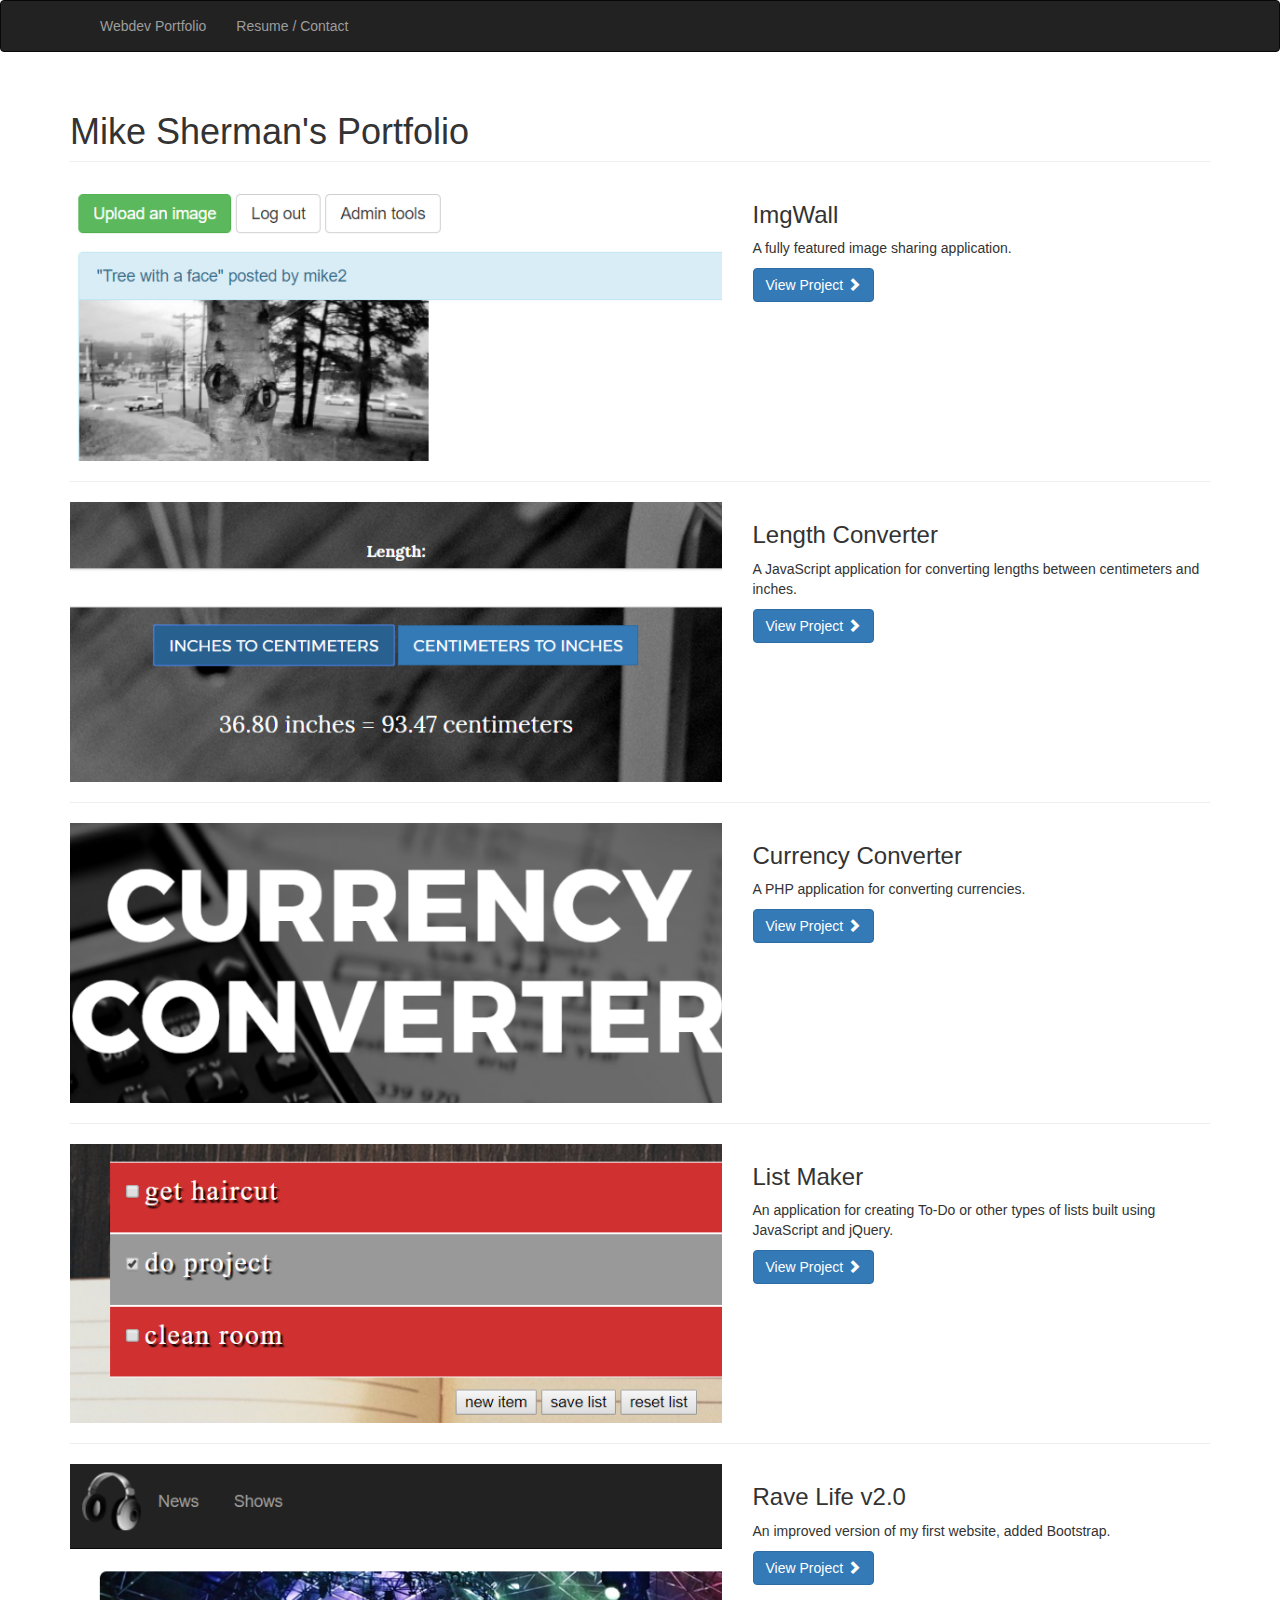
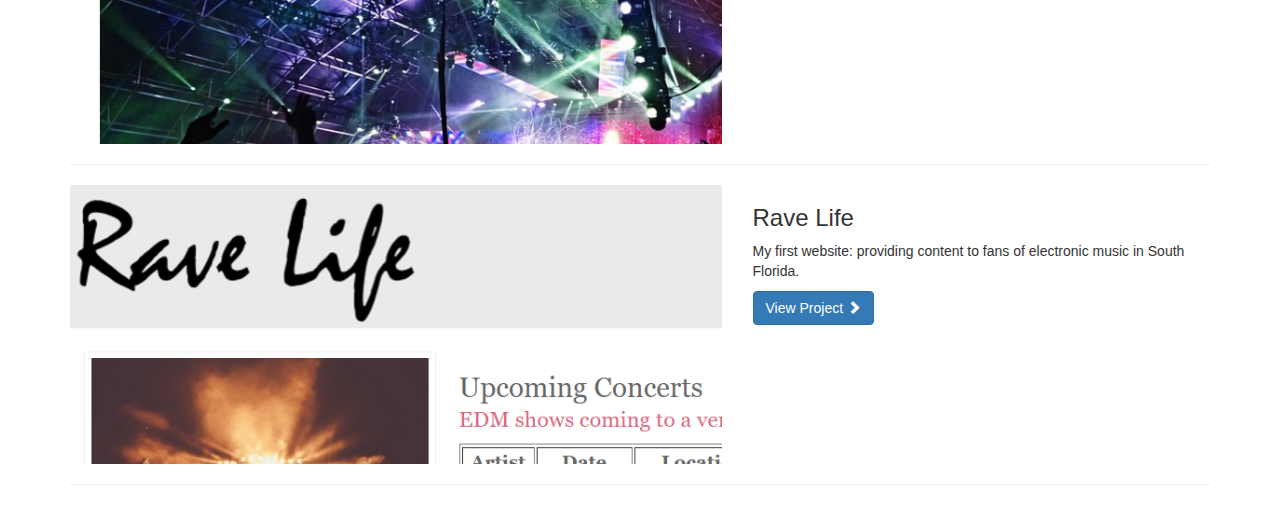
<file: index.html>
<!DOCTYPE html>
<html lang="en">

    <head>
        <meta charset="utf-8">
        <meta http-equiv="X-UA-Compatible" content="IE=edge">
        <meta name="viewport" content="width=device-width, initial-scale=1">
        <meta name="description" content="">
        <meta name="author" content="">

        <title>Mike Sherman's Portfolio</title>

        <!-- Bootstrap Core CSS -->
        <link href="css/bootstrap.min.css" rel="stylesheet">

        <!-- Custom CSS -->
        <link href="css/1-col-portfolio.css" rel="stylesheet">


        <!--[if lt IE 9]>
<script src="https://oss.maxcdn.com/libs/html5shiv/3.7.0/html5shiv.js"></script>
<script src="https://oss.maxcdn.com/libs/respond.js/1.4.2/respond.min.js"></script>
<![endif]-->
    </head>

    <body>
        <!-- Navigation -->
        <nav class="navbar navbar-inverse" role="navigation">
            <div class="container">
                <!-- Brand and toggle get grouped for better mobile display -->
                <div class="navbar-header">
                    <button type="button" class="navbar-toggle" data-toggle="collapse" data-target="#bs-example-navbar-collapse-1">
                        <span class="sr-only">Toggle navigation</span>
                        <span class="icon-bar"></span>
                        <span class="icon-bar"></span>
                        <span class="icon-bar"></span>
                    </button>
                </div>
                <!-- Collect the nav links, forms, and other content for toggling -->
                <div class="collapse navbar-collapse" id="bs-example-navbar-collapse-1">
                    <ul class="nav navbar-nav">
                        <li>
                            <a href="index.html">Webdev Portfolio</a>
                        </li>
                        <li>
                            <a href="resume.html">Resume / Contact</a>
                        </li>
                    </ul>
                </div>
                <!-- /.navbar-collapse -->
            </div>
            <!-- /.container -->
        </nav>

        <!-- Page Content -->
        <div class="container">

            <!-- Page Heading -->
            <div class="row">
                <div class="col-lg-12">
                    <h1 class="page-header">Mike Sherman's Portfolio</h1>
                </div>
            </div>
            <!-- /.row -->

            <!-- ImgWall (FAU server) -->
            <div class="row">
                <div class="col-md-7">
                    <a href="#">
                        <img class="img-responsive" src="img/p7.png" alt="">
                    </a>
                </div>
                <div class="col-md-5">
                    <h3>ImgWall</h3>
                    <p>A fully featured image sharing application.</p>
                    <a class="btn btn-primary" href="http://lamp.cse.fau.edu/~msherman2015/p7/">View Project <span class="glyphicon glyphicon-chevron-right"></span></a>
                </div>
            </div>
            <!-- /.row -->

            <hr>

            <!-- Length converter -->
            <div class="row">
                <div class="col-md-7">
                    <a href="#">
                        <img class="img-responsive" src="img/p3.png" alt="">
                    </a>
                </div>
                <div class="col-md-5">
                    <h3>Length Converter</h3>
                    <p>A JavaScript application for converting lengths between centimeters and inches.</p>
                    <a class="btn btn-primary" href="http://mike-sherman.tk/length-converter">View Project <span class="glyphicon glyphicon-chevron-right"></span></a>
                </div>
            </div>
            <!-- /.row -->

            <hr>

            <!-- Currency converter (FAU server) -->
            <div class="row">
                <div class="col-md-7">
                    <a href="#">
                        <img class="img-responsive" src="img/p5.png" alt="">
                    </a>
                </div>
                <div class="col-md-5">
                    <h3>Currency Converter</h3>
                    <p>A PHP application for converting currencies.</p>
                    <a class="btn btn-primary" href="http://mike-sherman.tk/php/currency-converter">View Project <span class="glyphicon glyphicon-chevron-right"></span></a>
                </div>
            </div>
            <!-- /.row -->

            <hr>

            <!-- Listmaker -->
            <div class="row">
                <div class="col-md-7">
                    <a href="#">
                        <img class="img-responsive" src="img/p4.png" alt="">
                    </a>
                </div>
                <div class="col-md-5">
                    <h3>List Maker</h3>
                    <p>An application for creating To-Do or other types of lists built using JavaScript and jQuery.</p>
                    <a class="btn btn-primary" href="http://mike-sherman.tk/list-maker.html">View Project <span class="glyphicon glyphicon-chevron-right"></span></a>
                </div>
            </div>
            <!-- /.row -->

            <hr>

            <!-- Rave Life 2 -->
            <div class="row">
                <div class="col-md-7">
                    <a href="#">
                        <img class="img-responsive" src="img/p2.png" alt="">
                    </a>
                </div>
                <div class="col-md-5">
                    <h3>Rave Life v2.0</h3>
                    <p>An improved version of my first website, added Bootstrap.</p>
                    <a class="btn btn-primary" href="http://mike-sherman.tk/rave-life2">View Project <span class="glyphicon glyphicon-chevron-right"></span></a>
                </div>
            </div>
            <!-- /.row -->

            <hr>

            <!-- Rave Life 1 -->
            <div class="row">
                <div class="col-md-7">
                    <a href="#">
                        <img class="img-responsive" src="img/p1.png" alt="">
                    </a>
                </div>
                <div class="col-md-5">
                    <h3>Rave Life</h3>
                    <p>My first website: providing content to fans of electronic music in South Florida.</p>
                    <a class="btn btn-primary" href="http://mike-sherman.tk/rave-life">View Project <span class="glyphicon glyphicon-chevron-right"></span></a>
                </div>
            </div>
            <!-- /.row -->

            <hr>

        </div>
        <!-- /.container -->

        <!-- jQuery -->
        <script src="js/jquery.js"></script>

        <!-- Bootstrap Core JavaScript -->
        <script src="js/bootstrap.min.js"></script>
    </body>

</html>
</file>
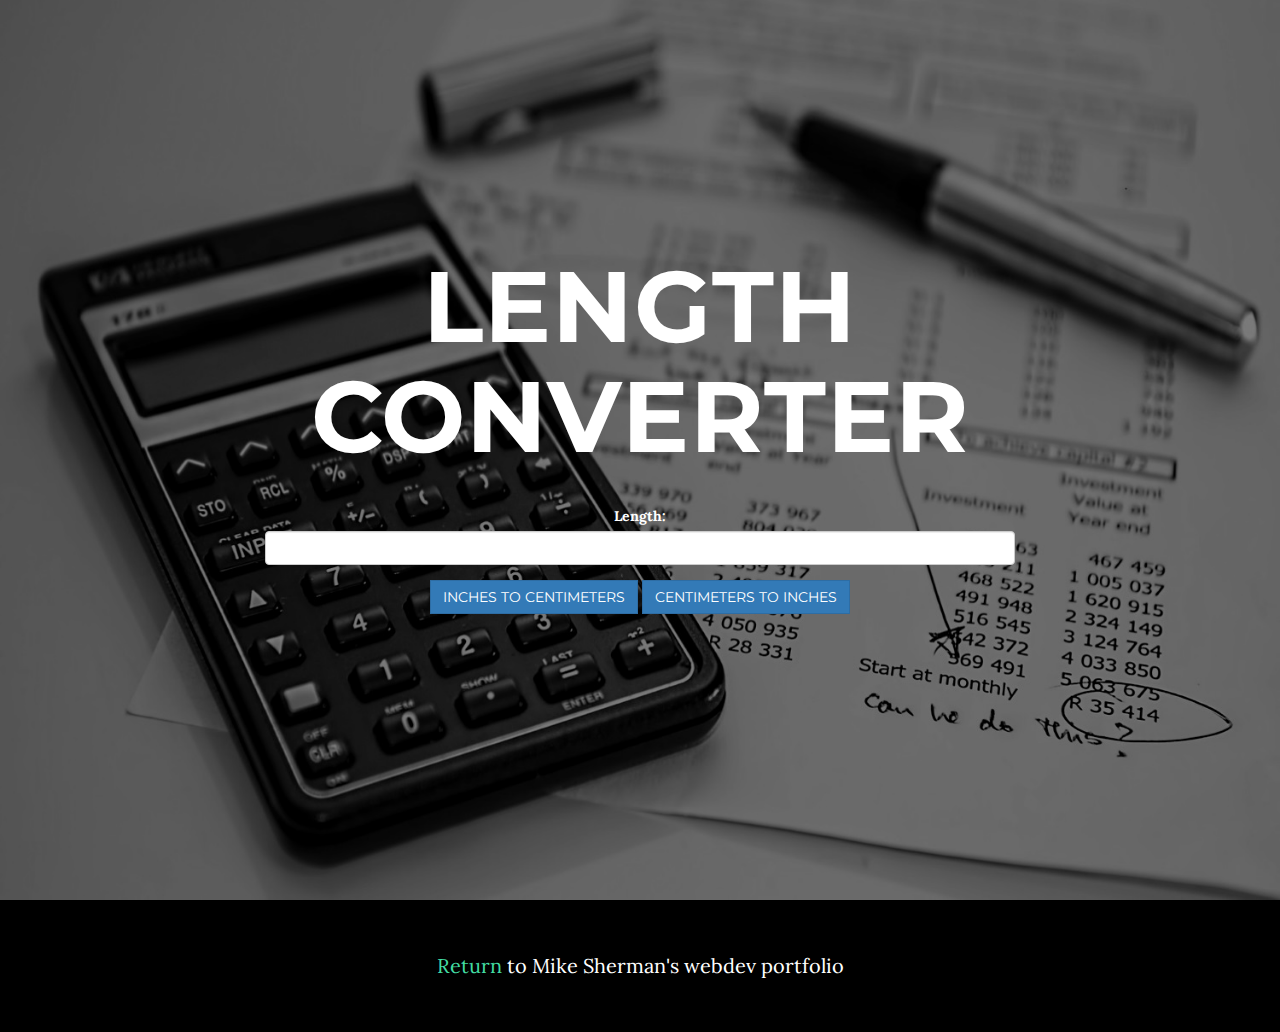
<file: length-converter.html>
<!DOCTYPE html>
<html lang="en">

    <head>
        <meta charset="utf-8">
        <meta http-equiv="X-UA-Compatible" content="IE=edge">
        <meta name="viewport" content="width=device-width, initial-scale=1">
        <meta name="description" content="">
        <meta name="author" content="">

        <title>Length Converter</title>

        <!-- Bootstrap Core CSS -->
        <link href="vendor/bootstrap/css/bootstrap.min.css" rel="stylesheet">

        <!-- Custom Fonts -->
        <link href="vendor/font-awesome/css/font-awesome.min.css" rel="stylesheet" type="text/css">
        <link href="https://fonts.googleapis.com/css?family=Lora:400,700,400italic,700italic" rel="stylesheet" type="text/css">
        <link href="https://fonts.googleapis.com/css?family=Montserrat:400,700" rel="stylesheet" type="text/css">

        <!-- Theme CSS -->
        <link href="css/grayscale.min.css" rel="stylesheet">

        <!--[if lt IE 9]>
<script src="https://oss.maxcdn.com/libs/html5shiv/3.7.0/html5shiv.js"></script>
<script src="https://oss.maxcdn.com/libs/respond.js/1.4.2/respond.min.js"></script>
<![endif]-->
    </head>

    <body>
        <!-- Intro Header -->
        <header class="intro">
            <div class="intro-body">
                <div class="container">
                    <div class="row">
                        <div class="col-md-8 col-md-offset-2">
                            <h1 class="brand-heading">Length Converter</h1>
                            <p>
                            <div class="form-group">
                                <label for="length">Length:</label>
                                <input type="text" class="form-control" id="length">
                            </div>
                            <input class="btn btn-primary" type="button" value="Inches to Centimeters" id="in_to_cm">
                            <input class="btn btn-primary" type="button" value="Centimeters to Inches" id="cm_to_in">
                            </p>
                        <p id="result"></p>
                        <script src="js/length2.js"></script>
                    </div>
                </div>
            </div>
            </div>
        </header>

    <!-- Footer -->
    <footer>
        <div class="container text-center">
            <p><a href="index.html">Return</a> to Mike Sherman's webdev portfolio</p>
        </div>
    </footer>

    <!-- Bootstrap Core JavaScript -->
    <script src="vendor/bootstrap/js/bootstrap.min.js"></script>


    </body>

</html>
</file>
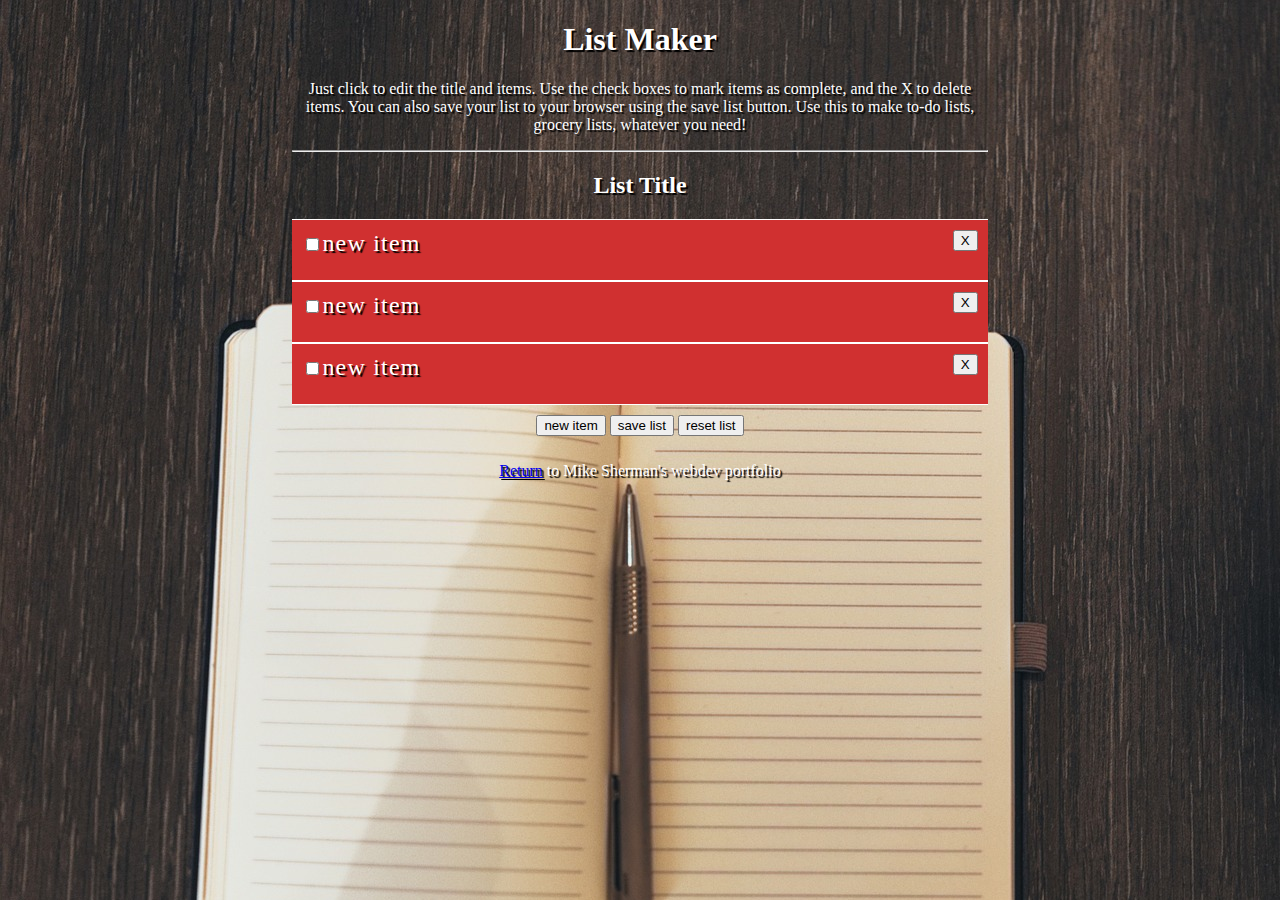
<file: list-maker.html>
<!DOCTYPE html>
<html>
    <head>
        <title>List Maker</title>
        <link rel="stylesheet" href="css/style.css" />
    </head>
    <body>
        <div class="wrapper">
            <h1 id="header">List Maker</h1>
            <p>Just click to edit the title and items. Use the check boxes to mark items as complete, and the X to delete items. You can also save your list to your browser using the save list button. Use this to make to-do lists, grocery lists, whatever you need!</p>
            <hr>
            <div contenteditable="true">
                <h2>List Title</h2>
            </div>
            <ul>
                <li><input type="checkbox"><div class="inLine" contenteditable="true">new item</div><button href="#" class="inLine2">X</button></li>
                <li><input type="checkbox"><div class="inLine" contenteditable="true">new item</div><button href="#" class="inLine2">X</button></li>
                <li><input type="checkbox"><div class="inLine" contenteditable="true">new item</div><button href="#" class="inLine2">X</button></li>
            </ul>
            <button href="#" class = "menu" id="new">new item</button>
            <button href="#" class = "menu" id="save">save list</button>
            <button href="#" class = "menu" id="clear">reset list</button>
        </div>
        <script src="js/jquery-1.11.0.js"></script>
        <script src="js/listMaker2.js"></script>
        
        <!-- Footer -->
        <footer>
            <p><a href="index.html">Return</a> to Mike Sherman's webdev portfolio</p>
        </footer>
    </body>
</html>
</file>
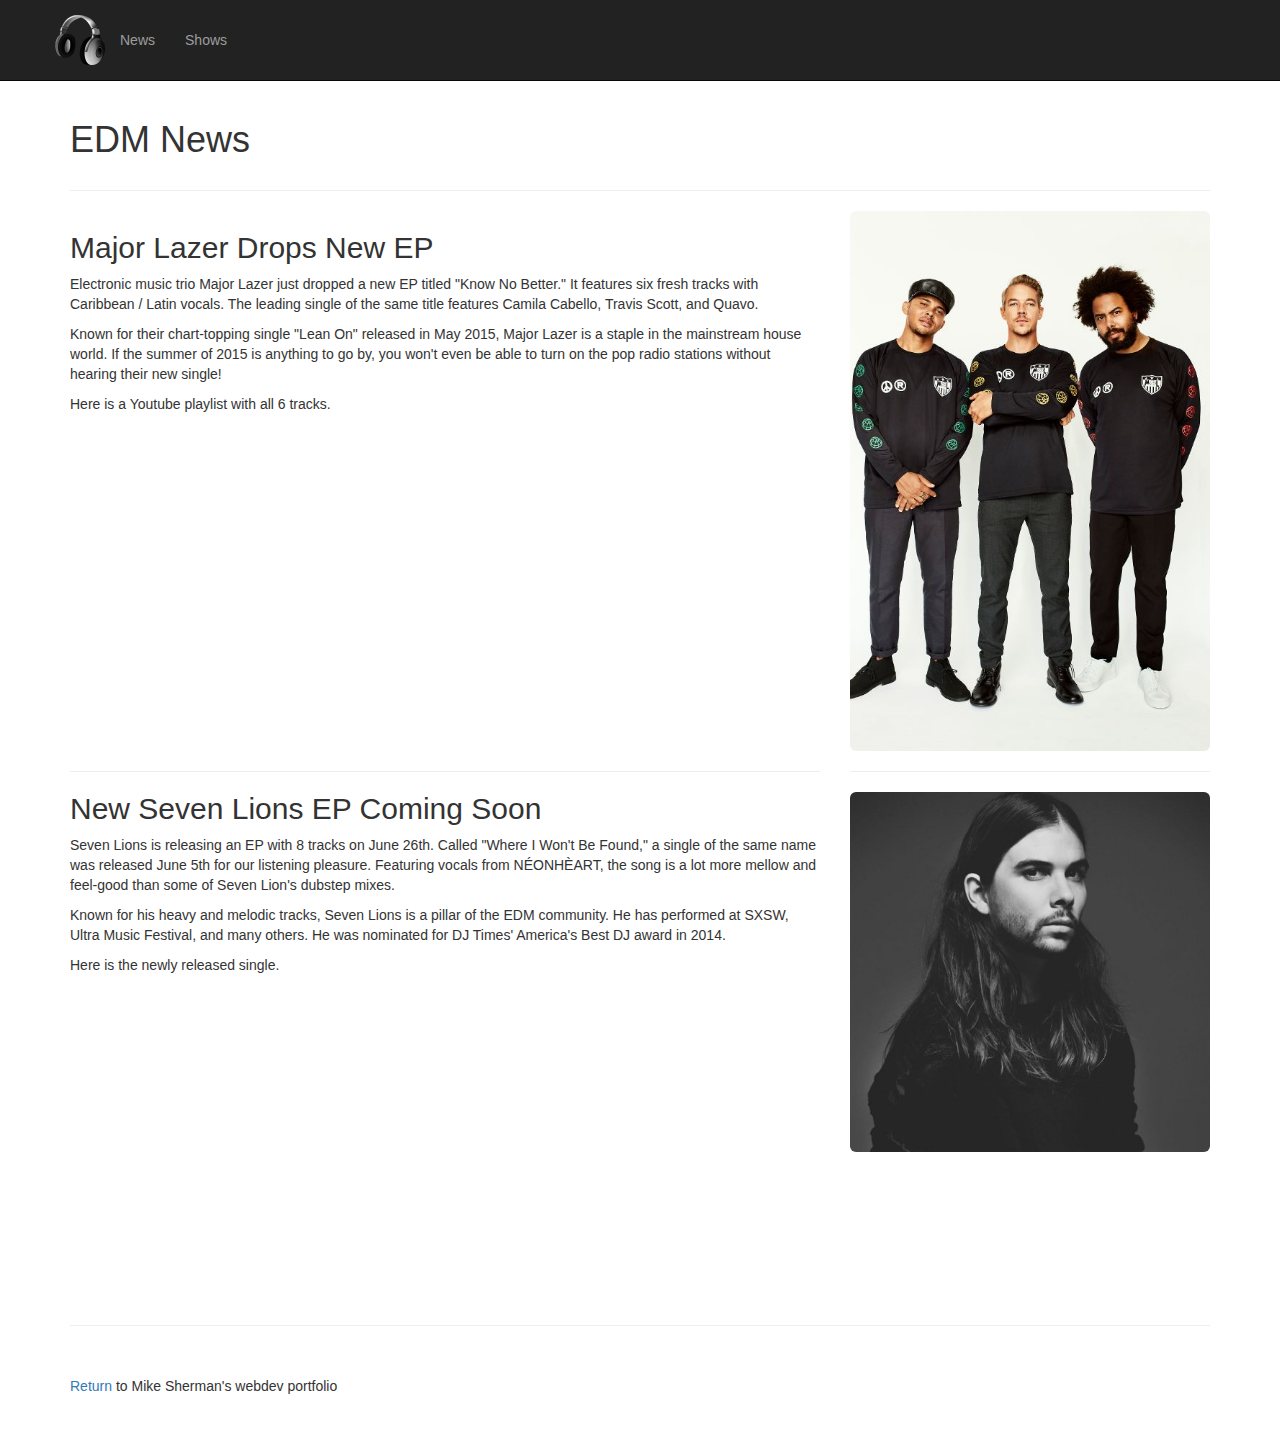
<file: news.html>
<!DOCTYPE html>
<html lang="en">
    <head>
        <meta charset="utf-8">
        <meta http-equiv="X-UA-Compatible" content="IE=edge">
        <meta name="viewport" content="width=device-width, initial-scale=1">
        <meta name="description" content="">
        <meta name="author" content="">

        <title>EDM News</title>

        <!-- Bootstrap Core CSS -->
        <link href="css/bootstrap.min.css" rel="stylesheet">

        <!-- Custom CSS -->
        <link href="css/small-business.css" rel="stylesheet">

        <!--[if lt IE 9]>
<script src="https://oss.maxcdn.com/libs/html5shiv/3.7.0/html5shiv.js"></script>
<script src="https://oss.maxcdn.com/libs/respond.js/1.4.2/respond.min.js"></script>
<![endif]-->
    </head>

    <body>
        <!-- Navigation -->
        <nav class="navbar navbar-inverse navbar-fixed-top" role="navigation">
            <div class="container">
                <!-- Brand and toggle get grouped for better mobile display -->
                <div class="navbar-header">
                    <button type="button" class="navbar-toggle" data-toggle="collapse" data-target="#bs-example-navbar-collapse-1">
                        <span class="sr-only">Toggle navigation</span>
                        <span class="icon-bar"></span>
                        <span class="icon-bar"></span>
                        <span class="icon-bar"></span>
                    </button>
                    <a class="navbar-brand" href="rave-life2.html">
                        <img src="img/headphones.png" alt="">
                    </a>
                </div>
                <!-- Collect the nav links, forms, and other content for toggling -->
                <div class="collapse navbar-collapse" id="bs-example-navbar-collapse-1">
                    <ul class="nav navbar-nav">
                        <li>
                            <a href="news.html">News</a>
                        </li>
                        <li>
                            <a href="shows.html">Shows</a>
                        </li>
                    </ul>
                </div>
                <!-- /.navbar-collapse -->
            </div>
            <!-- /.container -->
        </nav>

        <!-- Page Content -->
        <div class="container">

            <!-- Heading Row -->
            <div class="row">
                <div class="col-lg-12">
                    <h1>EDM News</h1>
                </div>
                <!-- /.col-lg-12 -->
            </div>
            <!-- /.row -->

            <hr>

            <!-- Content Row -->
            <div class="row">
                <div class="col-md-8">
                    <h2>Major Lazer Drops New EP</h2>
                    <p>Electronic music trio Major Lazer just dropped a new EP titled "Know No Better." It features six fresh tracks with Caribbean / Latin vocals. The leading single of the same title features Camila Cabello, Travis Scott, and Quavo.</p>
                    <p>Known for their chart-topping single "Lean On" released in May 2015, Major Lazer is a staple in the mainstream house world. If the summer of 2015 is anything to go by, you won't even be able to turn on the pop radio stations without hearing their new single!</p>
                    <p>Here is a Youtube playlist with all 6 tracks.<iframe width="560" height="315" src="https://www.youtube.com/embed/videoseries?list=PLMx-oj8tIII08oxVa2qzN3zWp23vgzCZw" frameborder="0" allowfullscreen></iframe></p>
                </div>
                <div class="col-md-4">
                    <img class="img-responsive img-rounded" src="img/majorlazer.jpg"` alt="">
                </div>
            </div>
            <!-- /.row -->

            <div class="row">
                <div class="col-md-8">
                    <hr>
                    <h2>New Seven Lions EP Coming Soon</h2>
                    <p>Seven Lions is releasing an EP with 8 tracks on June 26th. Called "Where I Won't Be Found," a single of the same name was released June 5th for our listening pleasure. Featuring vocals from NÉONHÈART, the song is a lot more mellow and feel-good than some of Seven Lion's dubstep mixes.</p>
                    <p>Known for his heavy and melodic tracks, Seven Lions is a pillar of the EDM community. He has performed at SXSW, Ultra Music Festival, and many others. He was nominated for DJ Times' America's Best DJ award in 2014.</p>
                    <p>Here is the newly released single.<iframe width="560" height="315" src="https://www.youtube.com/embed/Qa4u4D32x4U" frameborder="0" allowfullscreen></iframe></p>
                </div>
                <div class="col-md-4">
                    <hr>
                    <img class="img-responsive img-rounded" src="img/sevenlions.jpeg"` alt="">
                </div>
            </div>

            <hr>

            <!-- Footer -->
            <footer>
                <div class="row">
                    <div class="col-lg-12">
                        <p><a href="index.html">Return</a> to Mike Sherman's webdev portfolio</p>
                    </div>
                </div>
            </footer>

        </div>
        <!-- /.container -->

        <!-- jQuery -->
        <script src="js/jquery.js"></script>

        <!-- Bootstrap Core JavaScript -->
        <script src="js/bootstrap.min.js"></script>

    </body>

</html>
</file>
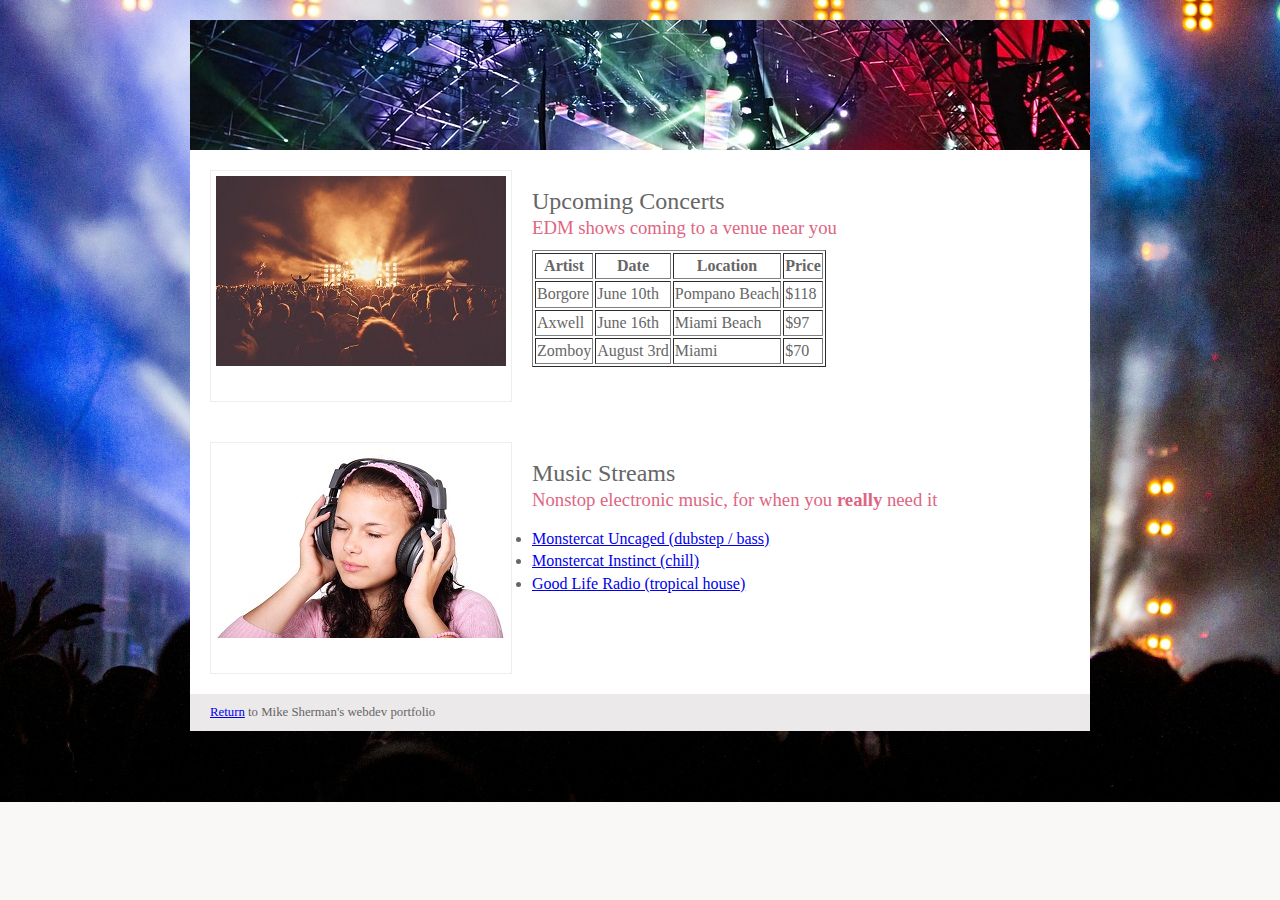
<file: rave-life.html>
<!DOCTYPE html>
<html>
    <head>
        <title>Rave Life</title>
        <link rel="stylesheet" type="text/css" href="css/style2.css">
    </head>
    <body>
        <div class="wrapper">
            <header>
                <h1></h1>
            </header>
            <article>
                <figure>
                    <img src="img/concert2.jpg">
                </figure>
                <hgroup>
                    <h2>Upcoming Concerts</h2>
                    <h3>EDM shows coming to a venue near you</h3>
                </hgroup>   
                <table border="1">
                    <tr>
                        <th>Artist</th>
                        <th>Date</th>
                        <th>Location</th>
                        <th>Price</th>
                    </tr>
                    <tr>
                        <td>Borgore</td>
                        <td>June 10th</td>
                        <td>Pompano Beach</td>
                        <td>$118</td>
                    </tr>
                    <tr>
                        <td>Axwell</td>
                        <td>June 16th</td>
                        <td>Miami Beach</td>
                        <td>$97</td>
                    </tr>
                    <tr>
                        <td>Zomboy</td>
                        <td>August 3rd</td>
                        <td>Miami</td>
                        <td>$70</td>
                    </tr>
                </table>
            </article>    
            <article>
                <figure>
                    <img src="img/girl.jpg">
                </figure>	
                <hgroup>
                    <h2>Music Streams</h2>
                    <h3>Nonstop electronic music, for when you <span style="font-weight:bold">really</span> need it</h3>
                </hgroup>
                <ul>
                    <li><a href="https://www.youtube.com/watch?v=ueupsBPNkSc">Monstercat Uncaged (dubstep / bass)</a></li>
                    <li><a href="https://www.youtube.com/watch?v=-rWPZtM1eRs">Monstercat Instinct (chill)</a></li>
                    <li><a href="https://www.youtube.com/watch?v=ftJYyevC6Us">Good Life Radio (tropical house)</a></li>
                </ul>
            </article>    
            <footer>
                <a href="index.html">Return</a> to Mike Sherman's webdev portfolio
            </footer>
        </div>
    </body>
</html>
</file>
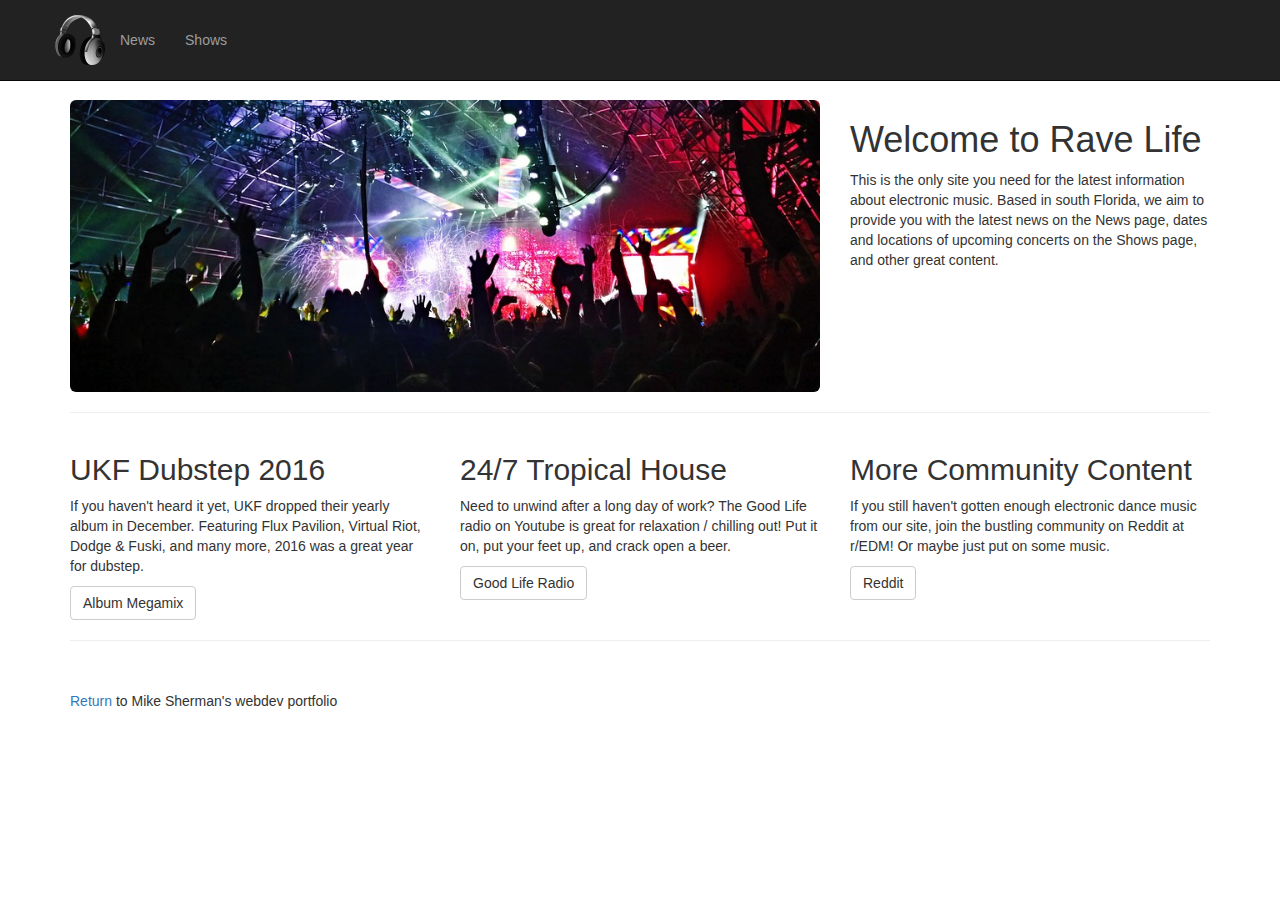
<file: rave-life2.html>
<!DOCTYPE html>
<html lang="en">

    <head>
        <meta charset="utf-8">
        <meta http-equiv="X-UA-Compatible" content="IE=edge">
        <meta name="viewport" content="width=device-width, initial-scale=1">
        <meta name="description" content="">
        <meta name="author" content="">

        <title>Rave Life</title>

        <!-- Bootstrap Core CSS -->
        <link href="css/bootstrap.min.css" rel="stylesheet">

        <!-- Custom CSS -->
        <link href="css/small-business.css" rel="stylesheet">

        <!--[if lt IE 9]>
<script src="https://oss.maxcdn.com/libs/html5shiv/3.7.0/html5shiv.js"></script>
<script src="https://oss.maxcdn.com/libs/respond.js/1.4.2/respond.min.js"></script>
<![endif]-->
    </head>

    <body>
        <!-- Navigation -->
        <nav class="navbar navbar-inverse navbar-fixed-top" role="navigation">
            <div class="container">
                <!-- Brand and toggle get grouped for better mobile display -->
                <div class="navbar-header">
                    <button type="button" class="navbar-toggle" data-toggle="collapse" data-target="#bs-example-navbar-collapse-1">
                        <span class="sr-only">Toggle navigation</span>
                        <span class="icon-bar"></span>
                        <span class="icon-bar"></span>
                        <span class="icon-bar"></span>
                    </button>
                    <a class="navbar-brand" href="rave-life2.html">
                        <img src="img/headphones.png" alt="">
                    </a>
                </div>
                <!-- Collect the nav links, forms, and other content for toggling -->
                <div class="collapse navbar-collapse" id="bs-example-navbar-collapse-1">
                    <ul class="nav navbar-nav">
                        <li>
                            <a href="news.html">News</a>
                        </li>
                        <li>
                            <a href="shows.html">Shows</a>
                        </li>
                    </ul>
                </div>
                <!-- /.navbar-collapse -->
            </div>
            <!-- /.container -->
        </nav>

        <!-- Page Content -->
        <div class="container">

            <!-- Heading Row -->
            <div class="row">
                <div class="col-md-8">
                    <img class="img-responsive img-rounded" src="img/header.png" alt="">
                </div>
                <!-- /.col-md-8 -->
                <div class="col-md-4">
                    <h1>Welcome to Rave Life</h1>
                    <p>This is the only site you need for the latest information about electronic music. Based in south Florida, we aim to provide you with the latest news on the News page, dates and locations of upcoming concerts on the Shows page, and other great content. </p>
                </div>
                <!-- /.col-md-4 -->
            </div>
            <!-- /.row -->

            <hr>

            <!-- Content Row -->
            <div class="row">
                <div class="col-md-4">
                    <h2>UKF Dubstep 2016</h2>
                    <p>If you haven't heard it yet, UKF dropped their yearly album in December. Featuring Flux Pavilion, Virtual Riot, Dodge & Fuski, and many more, 2016 was a great year for dubstep.</p>
                    <a class="btn btn-default" href="https://www.youtube.com/watch?v=7qhBB3WSmPM">Album Megamix</a>
                </div>
                <!-- /.col-md-4 -->
                <div class="col-md-4">
                    <h2>24/7 Tropical House</h2>
                    <p>Need to unwind after a long day of work? The Good Life radio on Youtube is great for relaxation / chilling out! Put it on, put your feet up, and crack open a beer.</p>
                    <a class="btn btn-default" href="https://www.youtube.com/watch?v=ftJYyevC6Us">Good Life Radio</a>
                </div>
                <!-- /.col-md-4 -->
                <div class="col-md-4">
                    <h2>More Community Content</h2>
                    <p>If you still haven't gotten enough electronic dance music from our site, join the bustling community on Reddit at r/EDM! Or maybe just put on some music.</p>
                    <a class="btn btn-default" href="https://www.reddit.com/r/EDM/">Reddit</a>
                </div>
                <!-- /.col-md-4 -->
            </div>
            <!-- /.row -->

            <hr>

            <!-- Footer -->
            <footer>
                <div class="row">
                    <div class="col-lg-12">
                        <p><a href="index.html">Return</a> to Mike Sherman's webdev portfolio</p>
                    </div>
                </div>
            </footer>

        </div>
        <!-- /.container -->

        <!-- jQuery -->
        <script src="js/jquery.js"></script>

        <!-- Bootstrap Core JavaScript -->
        <script src="js/bootstrap.min.js"></script>

    </body>

</html>
</file>
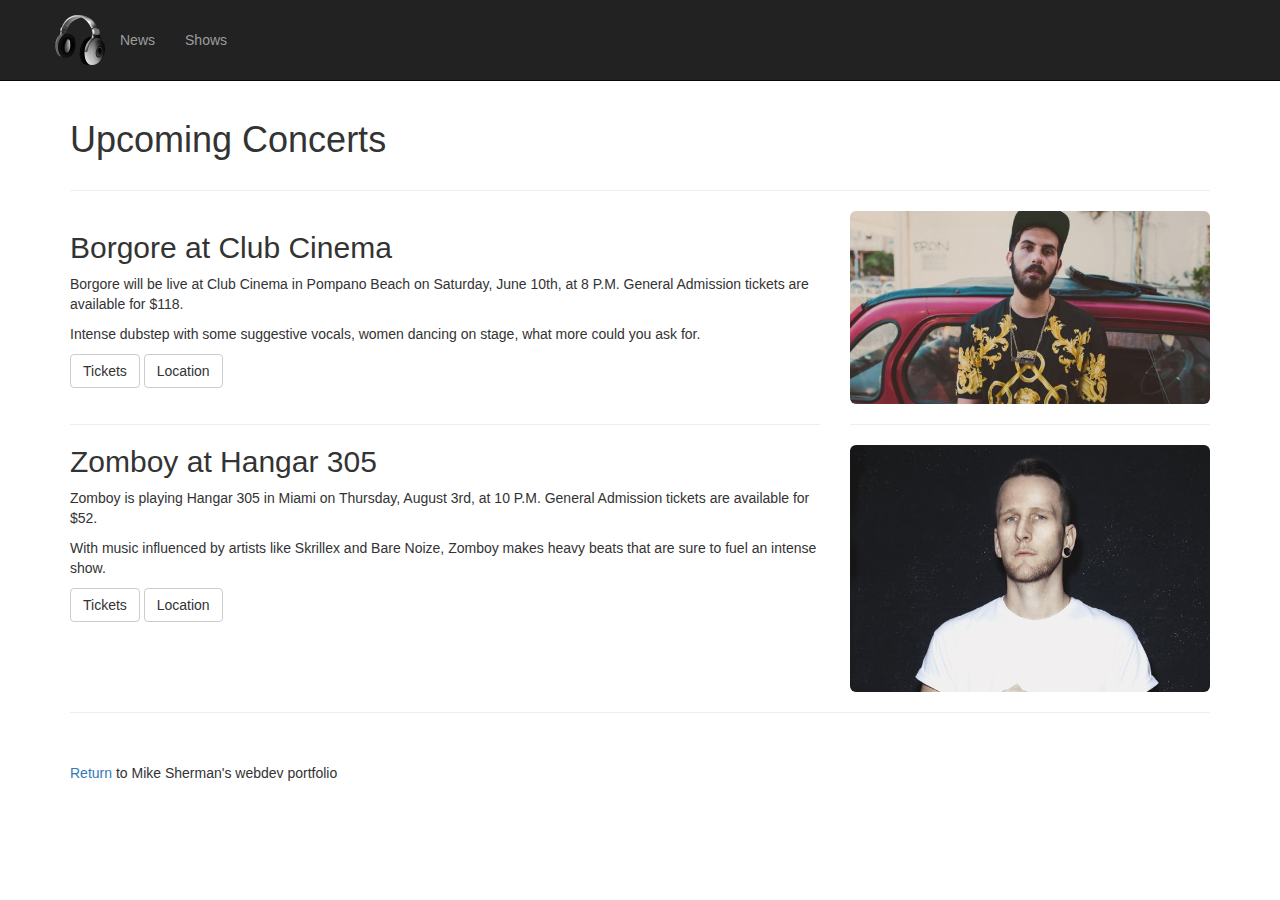
<file: shows.html>
<!DOCTYPE html>
<html lang="en">

<head>
    <meta charset="utf-8">
    <meta http-equiv="X-UA-Compatible" content="IE=edge">
    <meta name="viewport" content="width=device-width, initial-scale=1">
    <meta name="description" content="">
    <meta name="author" content="">

    <title>Upcoming Concerts</title>

    <!-- Bootstrap Core CSS -->
    <link href="css/bootstrap.min.css" rel="stylesheet">

    <!-- Custom CSS -->
    <link href="css/small-business.css" rel="stylesheet">

    <!--[if lt IE 9]>
        <script src="https://oss.maxcdn.com/libs/html5shiv/3.7.0/html5shiv.js"></script>
        <script src="https://oss.maxcdn.com/libs/respond.js/1.4.2/respond.min.js"></script>
    <![endif]-->
</head>

<body>
    <!-- Navigation -->
    <nav class="navbar navbar-inverse navbar-fixed-top" role="navigation">
        <div class="container">
            <!-- Brand and toggle get grouped for better mobile display -->
            <div class="navbar-header">
                <button type="button" class="navbar-toggle" data-toggle="collapse" data-target="#bs-example-navbar-collapse-1">
                    <span class="sr-only">Toggle navigation</span>
                    <span class="icon-bar"></span>
                    <span class="icon-bar"></span>
                    <span class="icon-bar"></span>
                </button>
                <a class="navbar-brand" href="rave-life2.html">
                    <img src="img/headphones.png" alt="">
                </a>
            </div>
            <!-- Collect the nav links, forms, and other content for toggling -->
            <div class="collapse navbar-collapse" id="bs-example-navbar-collapse-1">
                <ul class="nav navbar-nav">
                    <li>
                        <a href="news.html">News</a>
                    </li>
                    <li>
                        <a href="shows.html">Shows</a>
                    </li>
                </ul>
            </div>
            <!-- /.navbar-collapse -->
        </div>
        <!-- /.container -->
    </nav>

    <!-- Page Content -->
    <div class="container">

        <!-- Heading Row -->
        <div class="row">
            <div class="col-lg-12">
                <h1>Upcoming Concerts</h1>
            </div>
            <!-- /.col-lg-12 -->
        </div>
        <!-- /.row -->

        <hr>

        <!-- Content Row -->
        <div class="row">
            <div class="col-md-8">
                <h2>Borgore at Club Cinema</h2>
                <p>Borgore will be live at Club Cinema in Pompano Beach on Saturday, June 10th, at 8 P.M. General Admission tickets are available for $118.</p>
                <p>Intense dubstep with some suggestive vocals, women dancing on stage, what more could you ask for.</p>
                <a class="btn btn-default" href="https://www.vividseats.com/concerts/borgore-tickets/borgore-club-cinema-6-10-2341217.html">Tickets</a>
                <a class="btn btn-default" href="https://www.google.com/maps/place/Club+Cinema/@26.2712411,-80.1011339,17z/data=!3m1!4b1!4m5!3m4!1s0x88d8e2a9fe147de5:0x6adabef8599bc65!8m2!3d26.2712411!4d-80.0989452">Location</a>
            </div>
              <div class="col-md-4">
                <img class="img-responsive img-rounded" src="img/borgore.jpg"` alt="">
            </div>
        </div>
        <!-- /.row -->
        
        <div class="row">
            <div class="col-md-8">
                <hr>
                <h2>Zomboy at Hangar 305</h2>
                <p>Zomboy is playing Hangar 305 in Miami on Thursday, August 3rd, at 10 P.M. General Admission tickets are available for $52.</p>
                <p>With music influenced by artists like Skrillex and Bare Noize, Zomboy makes heavy beats that are sure to fuel an intense show.</p>
                <a class="btn btn-default" href="https://www.vividseats.com/concerts/zomboy-tickets/zomboy-hangar-305-8-3-2352448.html">Tickets</a>
                <a class="btn btn-default" href="https://www.google.com/maps/place/The+Hangar/@25.78458,-80.1949205,17z/data=!3m1!4b1!4m5!3m4!1s0x88d9b6a166caa02b:0x9e436c22b07fb750!8m2!3d25.78458!4d-80.1927318">Location</a>
            </div>
            <div class="col-md-4">
                <hr>
                <img class="img-responsive img-rounded" src="img/zomboy.jpg"` alt="">
            </div>
        </div>

        <hr>
        
        <!-- Footer -->
        <footer>
            <div class="row">
                <div class="col-lg-12">
                    <p><a href="index.html">Return</a> to Mike Sherman's webdev portfolio</p>
                </div>
            </div>
        </footer>

    </div>
    <!-- /.container -->

    <!-- jQuery -->
    <script src="js/jquery.js"></script>

    <!-- Bootstrap Core JavaScript -->
    <script src="js/bootstrap.min.js"></script>

</body>

</html>
</file>
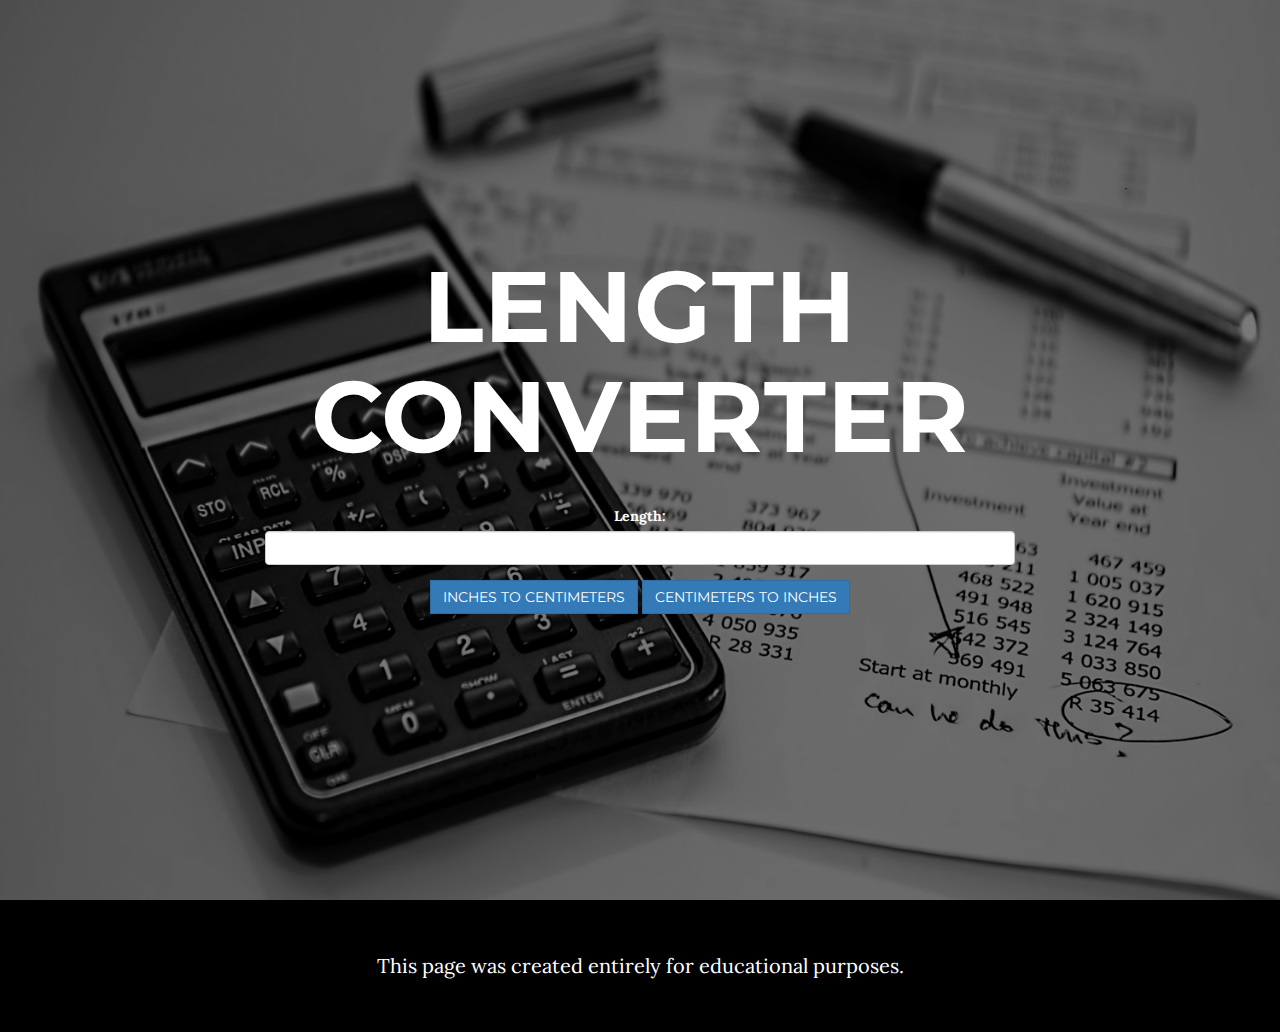
<file: temp-converter.html>
<!DOCTYPE html>
<html lang="en">

<head>

    <meta charset="utf-8">
    <meta http-equiv="X-UA-Compatible" content="IE=edge">
    <meta name="viewport" content="width=device-width, initial-scale=1">
    <meta name="description" content="">
    <meta name="author" content="">

    <title>Length Converter</title>

    <!-- Bootstrap Core CSS -->
    <link href="vendor/bootstrap/css/bootstrap.min.css" rel="stylesheet">

    <!-- Custom Fonts -->
    <link href="vendor/font-awesome/css/font-awesome.min.css" rel="stylesheet" type="text/css">
    <link href="https://fonts.googleapis.com/css?family=Lora:400,700,400italic,700italic" rel="stylesheet" type="text/css">
    <link href="https://fonts.googleapis.com/css?family=Montserrat:400,700" rel="stylesheet" type="text/css">

    <!-- Theme CSS -->
    <link href="css/grayscale.min.css" rel="stylesheet">

    <!-- HTML5 Shim and Respond.js IE8 support of HTML5 elements and media queries -->
    <!-- WARNING: Respond.js doesn't work if you view the page via file:// -->
    <!--[if lt IE 9]>
        <script src="https://oss.maxcdn.com/libs/html5shiv/3.7.0/html5shiv.js"></script>
        <script src="https://oss.maxcdn.com/libs/respond.js/1.4.2/respond.min.js"></script>
    <![endif]-->

</head>
    
    <!-- Intro Header -->
    <header class="intro">
        <div class="intro-body">
            <div class="container">
                <div class="row">
                    <div class="col-md-8 col-md-offset-2">
                        <h1 class="brand-heading">Length Converter</h1>
                        <p>
                        <div class="form-group">
                            <label for="length">Length:</label>
                            <input type="text" class="form-control" id="length">
                        </div>
                        <input class="btn btn-primary" type="button" value="Inches to Centimeters" id="in_to_cm">
                        <input class="btn btn-primary" type="button" value="Centimeters to Inches" id="cm_to_in">
                        </p>
                        <p id="result"></p>
                        <script src="length2.js"></script>
                    </div>
                </div>
            </div>
        </div>
    </header>

    <!-- Footer -->
    <footer>
        <div class="container text-center">
            <p>This page was created entirely for educational purposes.</p>
        </div>
    </footer>

    <!-- Bootstrap Core JavaScript -->
    <script src="vendor/bootstrap/js/bootstrap.min.js"></script>


</body>

</html>
</file>
<file: css/style.css>
.inLine {
    display: inline-block;
}

.inLine2 {
    display: inline-block;
    float: right;
    margin-right: 10px;
}

.wrapper {
    margin: 0 auto 0 auto;
    padding-bottom: 10px;
    position: relative;
    text-align: center;
    width: 55%;
}

body {
    text-align: center;
    background-image: url("img/bg.jpg");
    background-color: #ffffff;
    color: #fff;
    text-shadow: 2px 2px 1px #000;
}

ul {
    border:none;
    padding: 0;
    margin: 0;}

li {
    background-color: #D03030;
    color: #fff;
    border-top: 1px solid #fff;
    border-bottom: 1px solid #fff;
    font-size: 24px;
    letter-spacing: .05em;
    list-style-type: none;
    text-shadow: 2px 2px 1px #000;
    text-align: left;
    height: 50px;
    padding-left: 10px;
    padding-top: 10px;}

.completed {
    background-color: #999;
}

.menu {
    margin-top: 10px;
}
</file>
<file: css/style2.css>
header, footer, article, figure {
    display: block;}
body {
    color: #666666;
    background-color: #f9f8f6;
    background-image: url("../img/concert.jpg");
    background-size:     cover;                  
    background-repeat:   no-repeat;
    background-position: center center;
    font-family: Georgia, Times, serif;
    line-height: 1.4em;
    margin: 0px;}
.wrapper {
    width: 900px;
    margin: 20px auto 20px auto;
    background-color: #ffffff;}
header {
    height: 130px;
    background-image: url(../img/header.png);}
h1 {
    text-indent: -9999px;
    width: 900px;
    height: 130px;
    margin: 0px;}
footer {
    clear: both;
    color: #666666;
    background-color: #EBE9EA;
    height: 30px;}
article {
    clear: both;
    overflow: auto;
    width: 100%;}
hgroup {
    margin-top: 40px;}
figure {
    float: left;
    width: 290px;
    height: 220px;
    padding: 5px;
    margin: 20px;
    border: 1px solid #eeeeee;}
h1, h2, h3 {
    font-weight: normal;}
h2 {
    margin: 10px 0px 5px 0px;
    padding: 0px;}
h3 {
    margin: 0px 0px 10px 0px;
    color: #de6581;}
footer {
    font-size: 80%;
    padding: 7px 0px 0px 20px;}
</file>
<file: css/1-col-portfolio.css>
/*!
 * Start Bootstrap - 1 Col Portfolio (http://startbootstrap.com/)
 * Copyright 2013-2016 Start Bootstrap
 * Licensed under MIT (https://github.com/BlackrockDigital/startbootstrap/blob/gh-pages/LICENSE)
 */

footer {
    margin: 50px 0;
}
</file>
<file: css/grayscale.min.css>
/*!
 * Start Bootstrap - Grayscale v3.3.7+1 (http://startbootstrap.com/template-overviews/grayscale)
 * Copyright 2013-2016 Start Bootstrap
 * Licensed under MIT (https://github.com/BlackrockDigital/startbootstrap/blob/gh-pages/LICENSE)
 */body,html{height:100%;width:100%}.navbar-custom,body{background-color:#000}.intro,body,html{width:100%}body{font-family:Lora,"Helvetica Neue",Helvetica,Arial,sans-serif;color:#fff;webkit-tap-highlight-color:rgba(255,255,255,.2)}.btn,.navbar-custom,h1,h2,h3,h4,h5,h6{text-transform:uppercase;font-family:Montserrat,"Helvetica Neue",Helvetica,Arial,sans-serif}h1,h2,h3,h4,h5,h6{margin:0 0 35px;font-weight:700;letter-spacing:1px}p{margin:0 0 25px;font-size:18px;line-height:1.5}@media (min-width:768px){p{margin:0 0 35px;font-size:20px;line-height:1.6}}a{color:#42DCA3;-webkit-transition:all .2s ease-in-out;-moz-transition:all .2s ease-in-out;transition:all .2s ease-in-out}a:focus,a:hover{text-decoration:none;color:#1d9b6c}.light{font-weight:400}.navbar-custom{margin-bottom:0;border-bottom:1px solid rgba(255,255,255,.3)}.navbar-custom .navbar-toggle{color:#fff;background-color:rgba(255,255,255,.2);font-size:12px}.navbar-custom .nav li a:active,.navbar-custom .nav li a:focus,.navbar-custom .nav li a:hover{background-color:transparent;outline:0}.navbar-custom .navbar-toggle:active,.navbar-custom .navbar-toggle:focus{outline:0}.navbar-custom .navbar-brand{font-weight:700}.navbar-custom .navbar-brand:focus{outline:0}.navbar-custom a{color:#fff}.navbar-custom .nav li a{-webkit-transition:background .3s ease-in-out;-moz-transition:background .3s ease-in-out;transition:background .3s ease-in-out}.navbar-custom .nav li a:hover{color:rgba(255,255,255,.8)}.navbar-custom .nav li.active{outline:0}.navbar-custom .nav li.active a{background-color:rgba(255,255,255,.3)}.navbar-custom .nav li.active a:hover{color:#fff}@media (min-width:768px){.navbar-custom{padding:20px 0;border-bottom:none;letter-spacing:1px;background:0 0;-webkit-transition:background .5s ease-in-out,padding .5s ease-in-out;-moz-transition:background .5s ease-in-out,padding .5s ease-in-out;transition:background .5s ease-in-out,padding .5s ease-in-out}.navbar-custom.top-nav-collapse{padding:0;background:#000;border-bottom:1px solid rgba(255,255,255,.3)}}.intro{display:table;height:auto;padding:100px 0;text-align:center;color:#fff;background:url(../img/intro-bg.jpg) bottom center no-repeat #000;-webkit-background-size:cover;-moz-background-size:cover;background-size:cover;-o-background-size:cover}.intro .intro-body{display:table-cell;vertical-align:middle}.intro .intro-body .brand-heading{font-size:40px}.intro .intro-body .intro-text{font-size:18px}@media (min-width:768px){.intro{height:100%;padding:0}.intro .intro-body .brand-heading{font-size:100px}.intro .intro-body .intro-text{font-size:26px}}.btn-circle{width:70px;height:70px;margin-top:15px;padding:7px 16px;border:2px solid #fff;border-radius:100%!important;font-size:40px;color:#fff;background:0 0;-webkit-transition:background .3s ease-in-out;-moz-transition:background .3s ease-in-out;transition:background .3s ease-in-out}.btn-circle:focus,.btn-circle:hover{outline:0;color:#fff;background:rgba(255,255,255,.1)}.btn-circle i.animated{-webkit-transition-property:-webkit-transform;-webkit-transition-duration:1s;-moz-transition-property:-moz-transform;-moz-transition-duration:1s}.btn-circle:hover i.animated{-webkit-animation-name:pulse;-moz-animation-name:pulse;-webkit-animation-duration:1.5s;-moz-animation-duration:1.5s;-webkit-animation-iteration-count:infinite;-moz-animation-iteration-count:infinite;-webkit-animation-timing-function:linear;-moz-animation-timing-function:linear}@-webkit-keyframes pulse{0%,100%{-webkit-transform:scale(1);transform:scale(1)}50%{-webkit-transform:scale(1.2);transform:scale(1.2)}}@-moz-keyframes pulse{0%,100%{-moz-transform:scale(1);transform:scale(1)}50%{-moz-transform:scale(1.2);transform:scale(1.2)}}.content-section{padding-top:100px}.download-section{width:100%;padding:50px 0;color:#fff;background:url(../img/downloads-bg.jpg) center center no-repeat #000;-webkit-background-size:cover;-moz-background-size:cover;background-size:cover;-o-background-size:cover}#map{width:100%;height:200px;margin-top:100px}@media (min-width:767px){.content-section{padding-top:250px}.download-section{padding:100px 0}#map{height:400px;margin-top:250px}}.btn{font-weight:400;-webkit-transition:all .3s ease-in-out;-moz-transition:all .3s ease-in-out;transition:all .3s ease-in-out;border-radius:0}.btn-default{border:1px solid #42DCA3;color:#42DCA3;background-color:transparent}.btn-default:focus,.btn-default:hover{border:1px solid #42DCA3;outline:0;color:#000;background-color:#42DCA3}ul.banner-social-buttons{margin-top:0}@media (max-width:1199px){ul.banner-social-buttons{margin-top:15px}}@media (max-width:767px){ul.banner-social-buttons li{display:block;margin-bottom:20px;padding:0}ul.banner-social-buttons li:last-child{margin-bottom:0}}footer{padding:50px 0}footer p{margin:0}::-moz-selection{text-shadow:none;background:#fcfcfc;background:rgba(255,255,255,.2)}::selection{text-shadow:none;background:#fcfcfc;background:rgba(255,255,255,.2)}img::selection{background:0 0}img::-moz-selection{background:0 0}
</file>
<file: css/small-business.css>
/*!
 * Start Bootstrap - Small Business HTML Template (http://startbootstrap.com)
 * Code licensed under the Apache License v2.0.
 * For details, see http://www.apache.org/licenses/LICENSE-2.0.
 */

body {
    padding-top: 70px; /* Required padding for .navbar-fixed-top. Change if height of navigation changes. */
}

.navbar-fixed-top .nav {
    padding: 15px 0;
}

.navbar-fixed-top .navbar-brand {
    padding: 0 15px;
}

footer {
    padding: 30px 0;
}

@media(min-width:768px) {
    body {
        padding-top: 100px; /* Required padding for .navbar-fixed-top. Change if height of navigation changes. */
    }

    .navbar-fixed-top .navbar-brand {
        padding: 15px 0;
    }
}
</file>
